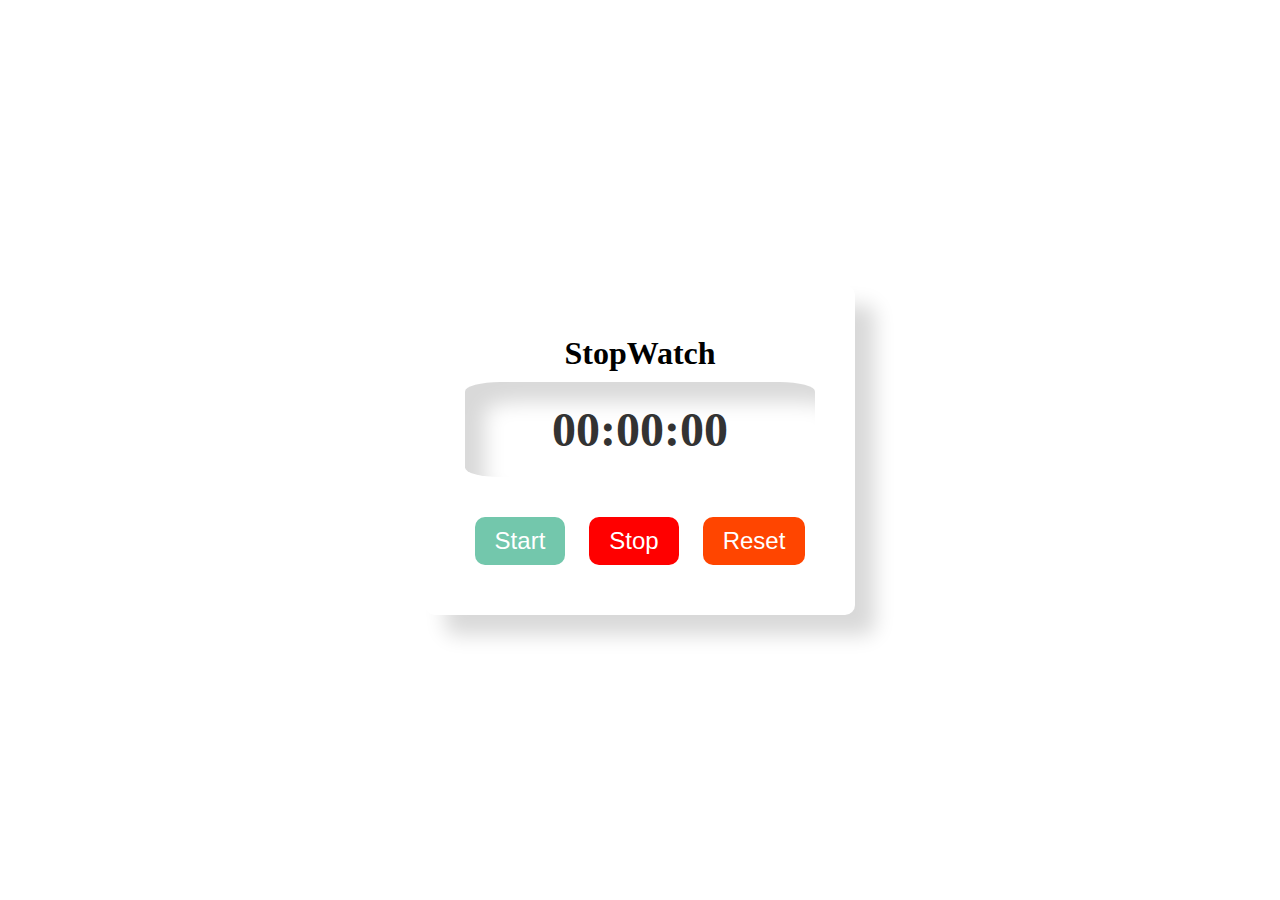
<file: Day1_StopWatch/Index.html>
<!DOCTYPE html>
<html lang="en">
<head>
    <meta charset="UTF-8">
    <meta http-equiv="X-UA-Compatible" content="IE=edge">
    <meta name="viewport" content="width=device-width, initial-scale=1.0">
    <title>stopwatch</title>
    <link rel="stylesheet" href="style.css">
</head>
<body>
    <div class="container">
        <h1>StopWatch</h1>
        <div class="display">00:00:00</div>
        <button class="start">Start</button>
        <button class="stop">Stop</button>
        <button class="reset">Reset</button>
    </div>
    <script src="Script.js"></script>
    
</body>
</html>
</file>
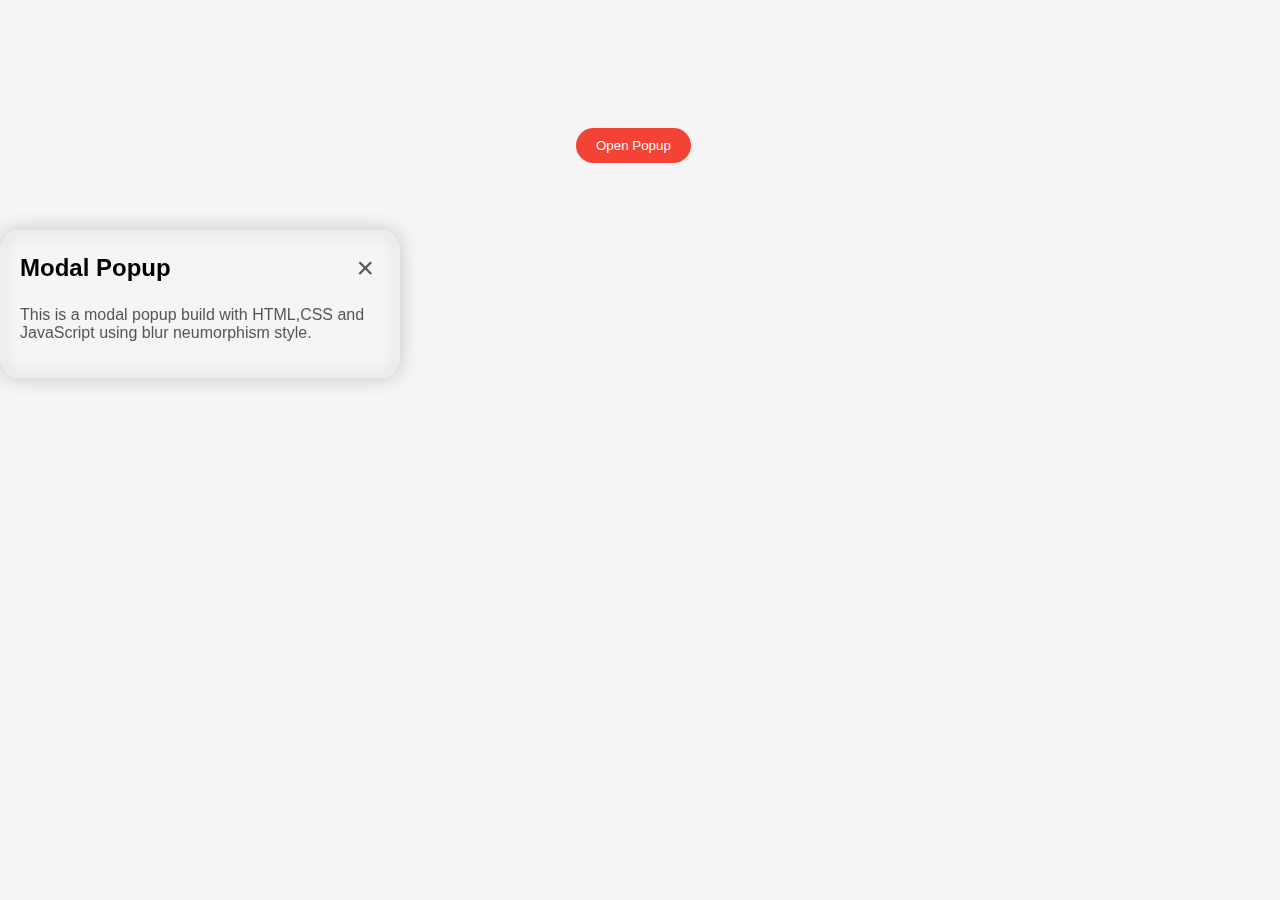
<file: Day2_popup/Index.html>
<!DOCTYPE html>
<html lang="en">
<head>
    <meta charset="UTF-8">
    <meta http-equiv="X-UA-Compatible" content="IE=edge">
    <meta name="viewport" content="width=device-width, initial-scale=1.0">
    <title>Modal Popup Project</title>
    <link rel="stylesheet" href="style.css">
</head>
<body>
    <button id="open-btn">Open Popup</button>
    <div class="popup-container">
        <div class="pop-up">
            <div class="popup-header">
                <h2>Modal Popup</h2>
                <button id="close-btn">&times;</button>
            </div>
            <div class="popup-content">
                <p>This is a modal popup build with HTML,CSS and JavaScript using blur neumorphism style.</p>
            </div>
        </div>
    </div>
    <script src="script.js"></script>
</body>
</html>
</file>
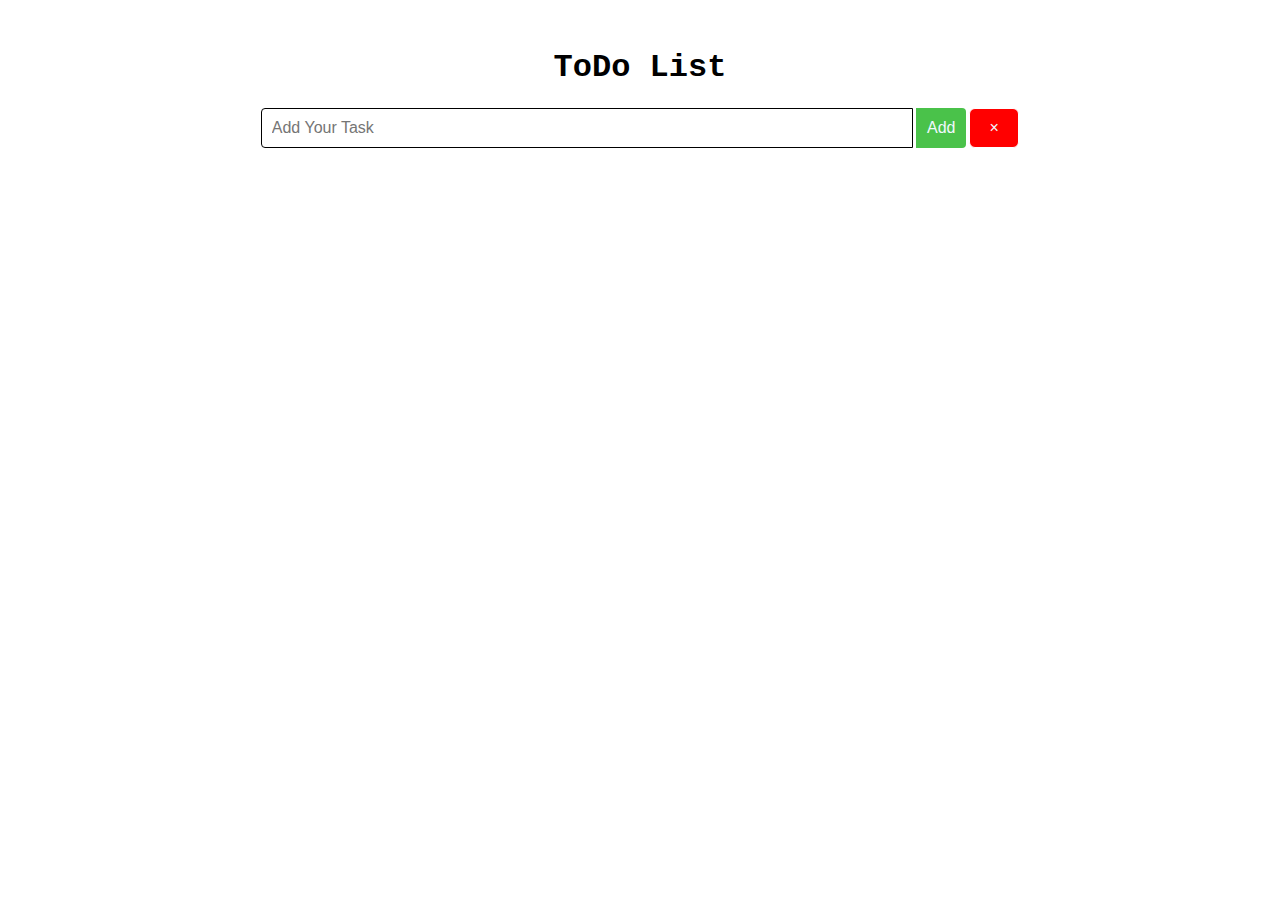
<file: Day3_ToDo_Task/Index.html>
<!DOCTYPE html>
<html lang="en">
<head>
    <meta charset="UTF-8">
    <meta http-equiv="X-UA-Compatible" content="IE=edge">
    <meta name="viewport" content="width=device-width, initial-scale=1.0">
    <title>To Do List</title>
    <link rel="stylesheet" href="style.css">
</head>
<body>
    <div class="container">
        <h1>ToDo List</h1>

        <div class="input-container">
            <input type="text" id="todoInput" placeholder="Add Your Task">
            <button id="addBtn">Add</button>
            <button id="clearBtn">&times;</button>
        </div>
        <ul id="todoList"></ul>
    </div>
    <script src="script.js"></script>
</body>
</html>
</file>
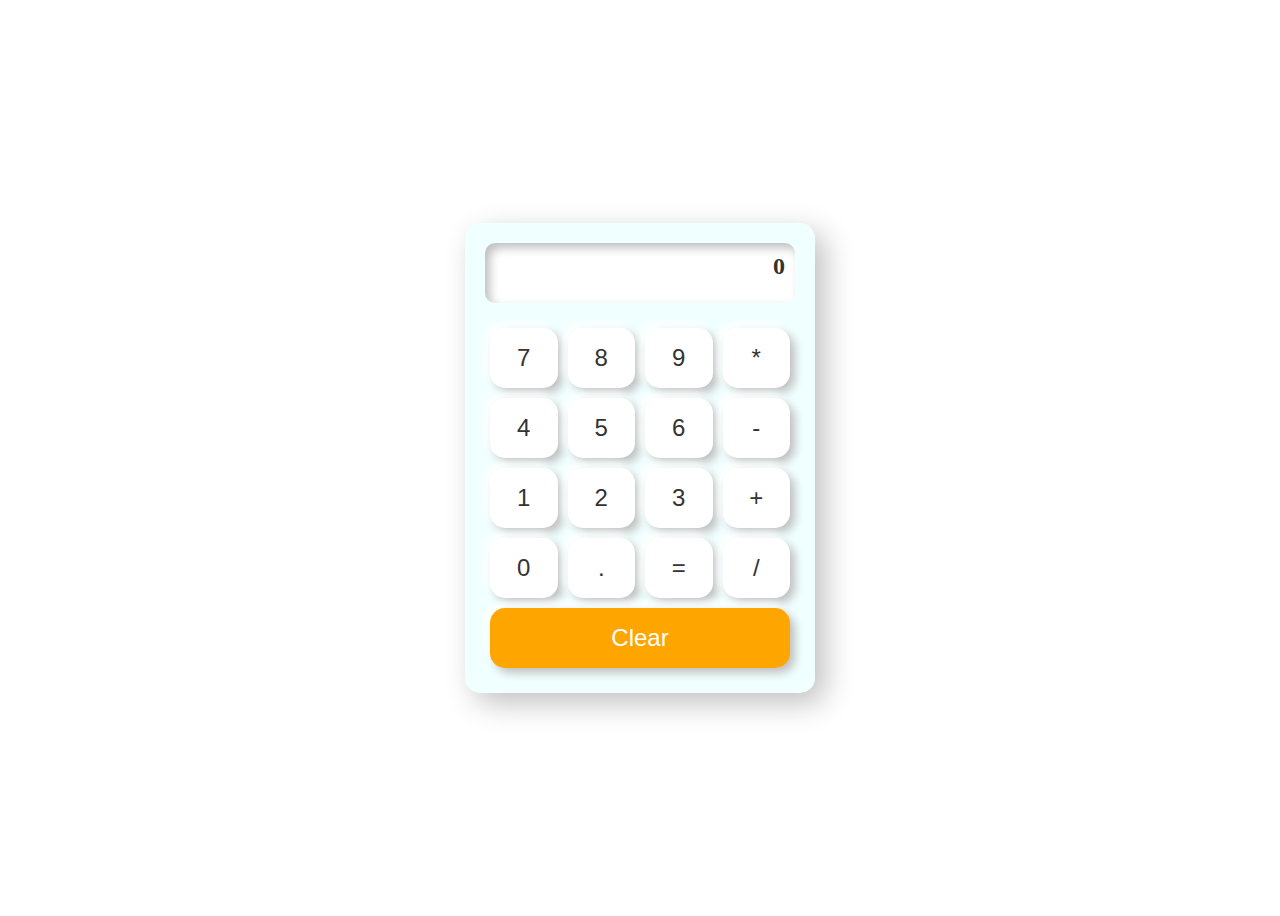
<file: Day4_Calculater/index.html>
<!DOCTYPE html>
<html lang="en">
<head>
    <meta charset="UTF-8">
    <meta http-equiv="X-UA-Compatible" content="IE=edge">
    <meta name="viewport" content="width=device-width, initial-scale=1.0">
    <title>Calculator</title>
    <link rel="stylesheet" href="style.css">
</head>
<body>
    <div class="container">
        <div class="calculator">
            <div class="screen">0
            </div>
                <button>7</button>
                <button>8</button>
                <button>9</button>
                <button>*</button>
                <button>4</button>
                <button>5</button>
                <button>6</button>
                <button>-</button>
                <button>1</button>
                <button>2</button>
                <button>3</button>
                <button>+</button>
                <button>0</button>
                <button>.</button>
                <button>=</button>
                <button>/</button>
                <button class="clear">Clear</button>

        </div>
    </div>
    <script src="script.js"></script>
</body>
</html>
</file>
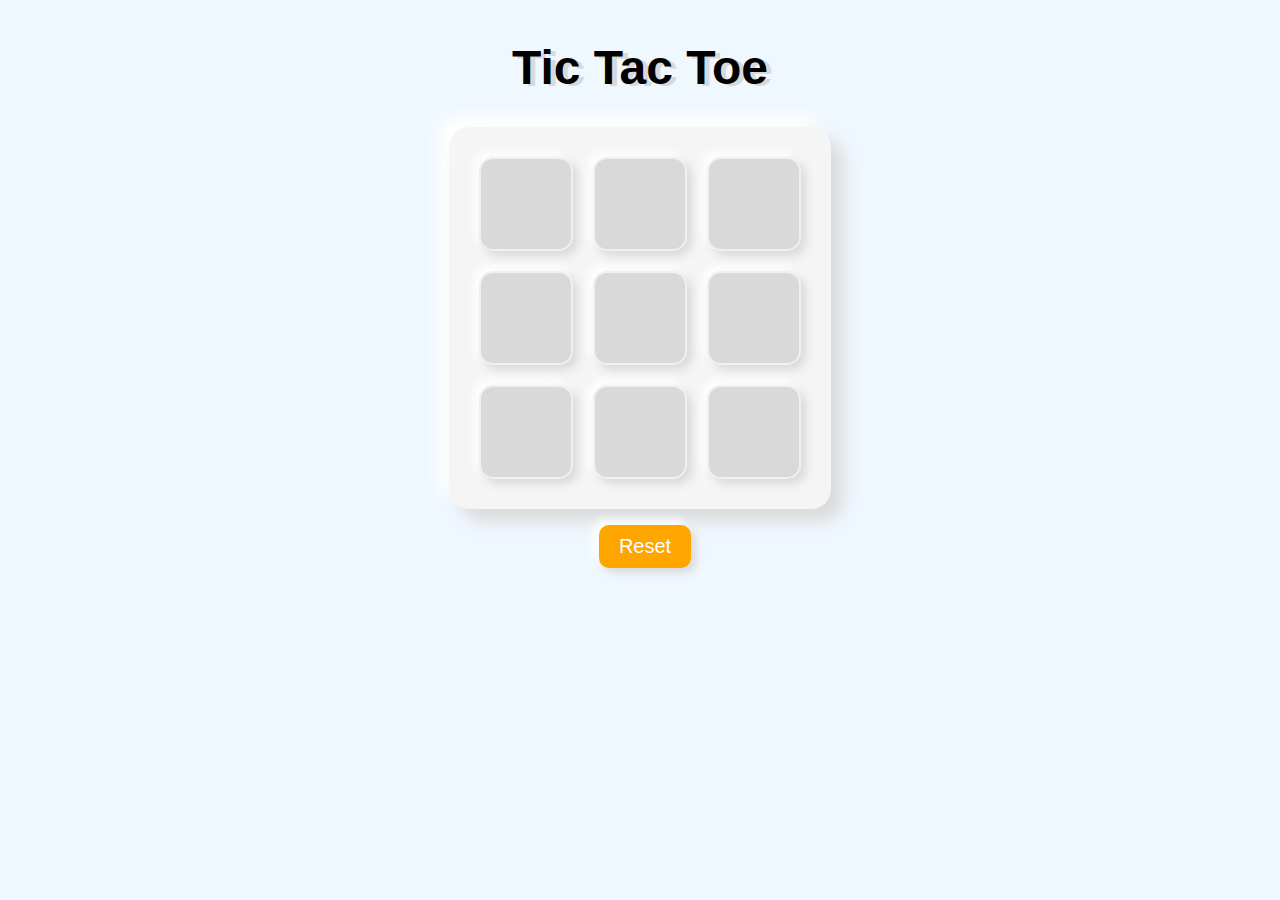
<file: Day5_tictactoe/index.html>
<!DOCTYPE html>
<html lang="en">
<head>
    <meta charset="UTF-8">
    <meta http-equiv="X-UA-Compatible" content="IE=edge">
    <meta name="viewport" content="width=device-width, initial-scale=1.0">
    <title>Tik Tac Toe</title>
    <link rel="stylesheet" href="style.css">
</head>
<body>
    <h1>Tic Tac Toe</h1>
        <div id="game-container">
            <div class="row">
                <div class="cell" id="0"></div>
                <div class="cell" id="1"></div>
                <div class="cell" id="2"></div>
            </div>
            <div class="row">
                <div class="cell" id="3"></div>
                <div class="cell" id="4"></div>
                <div class="cell" id="5"></div>
            </div>
            <div class="row">
                <div class="cell" id="6"></div>
                <div class="cell" id="7"></div>
                <div class="cell" id="8"></div>
            </div>
        </div>

        <div class="message-container">
            <span id="message"></span>
            <button id="reset">Reset</button>
        </div>
    <script src="script.js"></script>
</body>
</html>
</file>
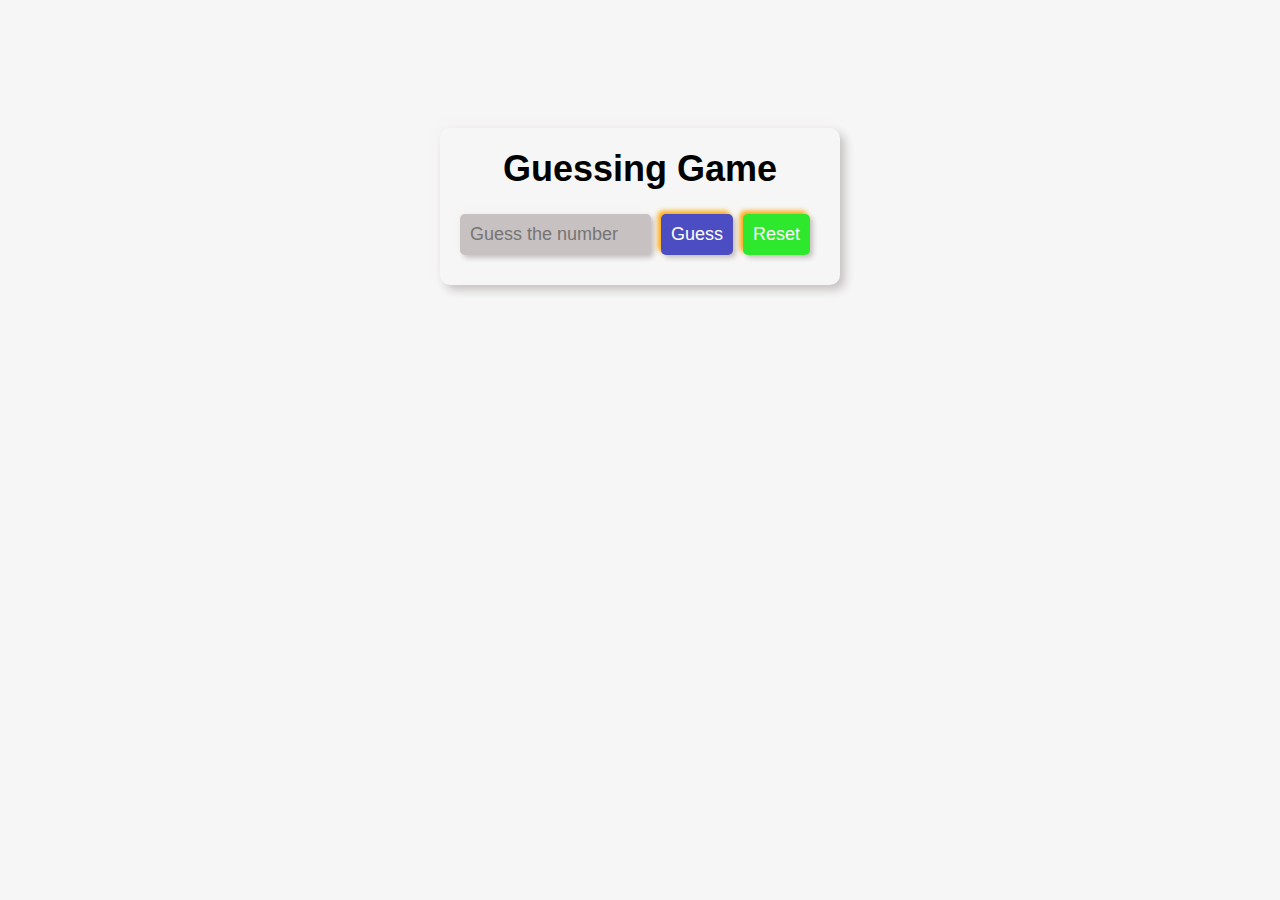
<file: day6_Guessing-Game/Index.html>
<!DOCTYPE html>
<html lang="en">
<head>
    <meta charset="UTF-8">
    <meta http-equiv="X-UA-Compatible" content="IE=edge">
    <meta name="viewport" content="width=device-width, initial-scale=1.0">
    <title>Guessing Game</title>
    <link rel="stylesheet" href="style.css">
</head>
<body>
    <div class="container">
        <h1>Guessing Game</h1>
        <div class="input-container">
            <input type="number" class="num"  id="number" placeholder="Guess the number">
            <button id="guess">Guess</button>
            <button onclick="resetGame()" id="reset-btn">Reset</button>
        </div>
        <div class="message-container">
            <p id="message"></p>
        </div>
        
    </div>
    <script src="script.js"></script>
</body>
</html>
</file>
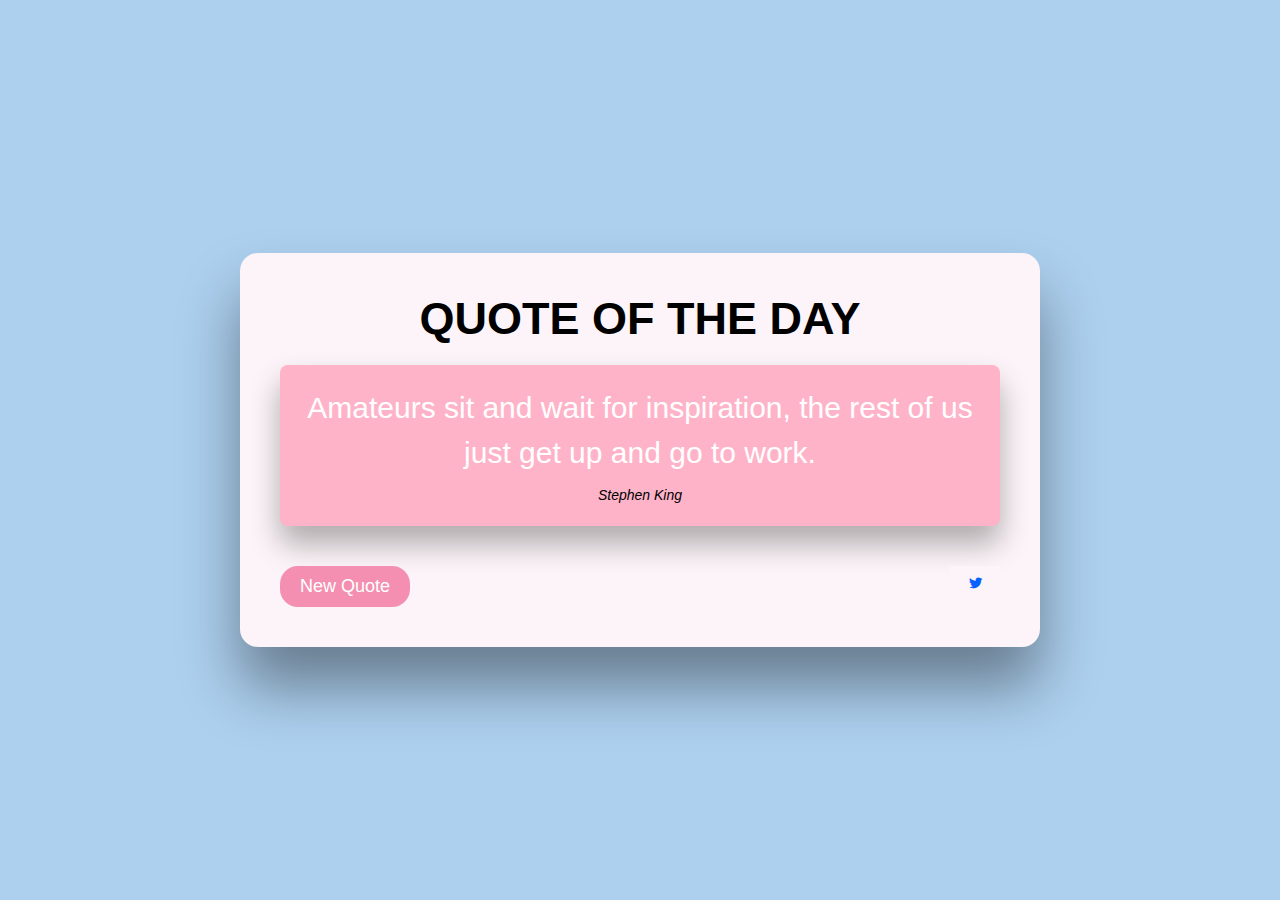
<file: Day7_RandomQuotegenerater/Index.html>
<!DOCTYPE html>
<html lang="en">
<head>
    <meta charset="UTF-8">
    <meta http-equiv="X-UA-Compatible" content="IE=edge">
    <meta name="viewport" content="width=device-width, initial-scale=1.0">
    <title>Qoute Generater</title>
    <link rel="stylesheet" href="style.css">
</head>
<body>
    <div class="container">
        <div class="card">
            <h1 class="title">Quote Of The Day</h1>
            <div class="qoute-container">
                <p class="quote-text" id="qoute"></p>
                <p class="author-name" id="author"></p>
            </div>
            <div class="button-container">
                <button class="btn" id="new-quote">New Quote</button>
                <button>
                    <a class="share-btn" href="#" target="_blank" id="tweet-qoute">
                        <i class="fa-brands fa-twitter fa-beat" ></i>
                    </a>
                </button>
            </div>
        </div>
    </div>
    <script src="script.js"></script>
</body>
</html>
</file>
<file: Day1_StopWatch/style.css>
*{
    margin: 0;
    padding: 0;
    box-sizing: border-box;

}

body{
    background-color: #fff;
    display: flex;
    justify-content: center;
    align-items: center;
    height: 100vh;

}

.container{
    text-align: center;
    background-color: #fff;
    padding: 40px;
    border-radius: 10px;
    box-shadow: 20px 20px 20px #d9d9d9,
    -20px -20px 60px #ffffff;
}

h1{
    font-family: 'Times New Roman', Times, serif;
    padding: 10px;
}

.display{
    font-size: 48px;
    font-weight: bold;
    padding: 20px;
    background-color: #fff;
    border-radius: 10%;
    margin-bottom: 30px;
    box-shadow: inset 20px 20px 20px #d9d9d9,
    inset -20px -20px 60px #ffffff ;
    color:#333;
}

button{
    font-size: 24px;
    padding: 10px 20px;
    margin: 10px;
    border-radius: 10px;
    border: none;
    cursor: pointer;
    background-color: #fff;
    color: #333;
    /* box-shadow: inset 20px 20px 20px #d9d9d9,
    inset -20px -20px 60px #ffffff ; */

    transition: all 0.2s ease-in-out;

}
button:hover{
    transition: translate(5px, 5px);
    box-shadow: 5px 5px 5px #d9d9d9,
    -5px -5px 15px #ffffff;

}

.start{
    background-color: #73c7ac;
    color: #fff;

}
.stop{
    background-color: red;
    color: #fff;

}
.reset{
    background-color: orangered;
    color: #fff;

}
</file>
<file: Day2_popup/style.css>
*{
    box-sizing: border-box;
}

body{
    margin: 0;
    padding: 0;
    font-family: 'Franklin Gothic Medium', 'Arial Narrow', Arial, sans-serif;
    background-color: #f5f5f5;
}

.popup-container{
    position: fixed;
    top: 0;
    left: 0;
    width: 100%;
    margin-top: 18%;
    height: none;
    justify-content: center;
    align-items: center;
    /* background-color: rgba(0, 0, 0, 0.3); */
    z-index: 9999;
    backdrop-filter: blur(10px);
}

.pop-up{
    position: relative;
    width: 400px;
    padding: 20px;
    background-color: #f5f5f5;
    border-radius: 20px;
    box-shadow: 0px 0px 20px rgba(0, 0, 0, 0.2),
     inset 0px 0px 10px rgba(255,255,255,0.5),
    inset 0px 0px 20px rgba(0, 0, 0, 0.1) ;
}

.popup-header{
    display: flex;
    justify-content: space-between;
    align-items: center;
}

.popup-header h2{
    margin: 0;
}

.popup-header button{
    border: none;
    background-color: transparent;
    font-size: 30px;
    cursor: pointer;
    color: #555;
    transition: all 0.3s ease-in-out;
}

.popup-header button:hover{
    color: #f44336;

}

.popup-content{
    margin-top: 20px;
    color: #555;
}

#open-btn{
    margin-top: 10%;
    margin-left: 45%;
    padding: 10px 20px;
    border: none;
    border-radius: 20px;
    background-color: #f44336;
    color: #fff;
    cursor: pointer;
    transition: all 0.3s ease-in-out;
}

.open-btn:hover{
    background-color: #fff ;
    color: #f44336;
    box-shadow: 0px 0px 20px rgba(0, 0, 0, 0.2),
    inset 0px 0px 10px rgba(255,255,255,0.5),
   inset 0px 0px 20px rgba(0, 0, 0, 0.1) ;
}

.blur{
    backdrop-filter: blur(10px);
}
</file>
<file: Day3_ToDo_Task/style.css>
body{
    font-size: medium;
    font-family: "Lucida Console", "Courier New", monospace;
    background-color: rgb(255, 255, 255);
}

.container{
    margin: 0 auto;
    padding: 20px;
    max-width: 60%;
    text-align: center;
}

.h1{
    margin-top: 0;
    text-align: center;
}

.input-container{
    display: flex;
    margin-bottom: 10px;
}

input[type = "text"]{
    flex: 1;
    padding: 10px;
    font-size: 16px;
    border: 1px solid black;
    border-radius: 4px 0 0 4px;
}

button{
    padding: 10px;
    font-size: 16px;
    border: none;
    border-radius: 0 4px 4px 0;
    background-color: rgb(74, 194, 74);
    color: aliceblue;
    width :50px;
    margin-left: 3px;
}

#clearBtn{
    border: 1px solid white;
    border-radius: 6px;
    background-color: red;
}

button:hover{
    background-color: rgb(236, 175, 61);
}

ul{
    list-style-type: none;
    margin: 0;
    padding: 0;
    background-color: white;
    border-radius: 4px;
    box-shadow: 0 2px 4px rgba(0,0,0,2);
    width: 85%;
}

li{
    padding: 10px;
    border-bottom: 1px solid #ddd ;
    text-align: left;
    
}
</file>
<file: Day4_Calculater/style.css>
*{
    box-sizing: border-box;

}

body{
    background-color: rgb(255, 255, 255);
    font-family: 'san-serif';
}

.container{
    display: flex;
    justify-content: center;
    align-items: center;
    height: 100vh;
}

.calculator{
    background-color: azure;
    box-shadow: 10px 10px 30px #c0c0c0,
    -10px -10px 30px #ffffff;
    border-radius: 15px;
    padding: 20px;
    display: flex;
    flex-wrap: wrap;
    justify-content: center;
    width: 350px;

}

.screen{
    background-color: white;
    border-radius: 10px;
    box-shadow: inset 5px 5px 10px #c0c0c0,
    inset -5px -5px 10px #ffffff;
    color: #333;
    font-size: 24px;
    font-weight: bold;
    height: 60px;
    margin-bottom: 20px;
    padding: 10px;
    text-align: right;
    width: 100%;

}

button{
    background-color: white;
    border: none;
    border-radius: 15px;
    box-shadow: 5px 5px 10px #c0c0c0, -5px -5px 10px #ffffff;
    color: #333;
    cursor: pointer;
    font-size: 24px;
    height: 60px;
    margin: 5px;
    padding: 0 20px;
    transition: box-shadow 0.3s ease;
    width: calc(25% - 10px);
}
.clear{
    background-color: orange;
    box-shadow: 5px 5px 10px #c0c0c0, -5px -5px 10px #ffffff;
    color: #ffffff;
    width: 100%;
}

button:hover{
    box-shadow: 2px 2px 5px #c0c0c0, inset -2px -2px 5px #ffffff;
    
}
</file>
<file: Day5_tictactoe/style.css>
/* * {
    font-size: 30px;
} */

body{
    background-color: aliceblue;
    font-family: 'Lucida Sans', 'Lucida Sans Regular', 'Lucida Grande', 'Lucida Sans Unicode', Geneva, Verdana, sans-serif;
    display: flex;
    flex-direction: column;
    align-items: center;
    justify-content: center;
}

h1{
    font-size: 3rem;
    text-shadow: 5px 2px #d9d9d9;
}

#game-container{
    display: flex;
    flex-direction: column;
    align-items: center;
    justify-content: center;
    background-color: whitesmoke;
    box-shadow: 12px 12px 18px #d9d9d9, -10px -10px 15px #ffffff;
    padding: 20px;
    border-radius: 20px;
}

.row{
    display: flex;
    flex-direction: row;
}

.cell{
    width: 90px;
    height: 90px;
    background-color: #d9d9d9;
    border: 2px solid #f0f0f0;
    font-size: center;
    display: flex;
    justify-content: center;
    align-items: center;
    border-radius: 15%;
    cursor: pointer;
    box-shadow: 5px 5px 10px #d9d9d9, -5px -5px 10px #ffffff;
    margin: 10px;
    transition: all 0.3s ease-in-out;
}

.cell:hover{
    background-color: #f0f0f0;
    transform: translate(-5px);
    box-shadow: 5px 5px 10px #d9d9d9, -5px -5px 10px #ffffff, inset 2px 2px 5px #d9d9d9, inset -2px -2px 5px #ffffff;

}

.cell.x{
    color: red;
    font-size: 40px;
}

.cell.o{
    color: blue;
    font-size: 40px;
}

#reset{
    background-color: orange;
    color: white;
    font-size: 20px;
    border: none;
    border-radius: 10px;
    padding: 10px 20px;
    margin-top: 1rem;
    box-shadow: 5px 5px 10px #d9d9d9, -5px -5px 10px #ffffff;
    transition: all 0.2s ease-in-out;
}

#reset:hover{
    background-color: orange;
    /* transform: translate(-5px); */
    transform: scale(1.1);
    box-shadow: 5px 5px 10px #d9d9d9, -5px -5px 10px #ffffff, inset 2px 2px 5px #d9d9d9, inset -2px -2px 5px #ffffff;
}

#message {
    margin-right: 10px;
    font-weight: bold;
    color: blue;
    font-size: 25px;
}
</file>
<file: day6_Guessing-Game/style.css>
*{
    box-sizing: border-box;  
}
body{
    margin: 0;
    padding: 0;
    font-family: sans-serif;
    background-color: #f5f5f5dd;
}
.container{
    border-radius: 10px;
    margin: 0 auto;
    padding: 20px;
    max-width: 60%;
    text-align: center;
    box-shadow: 5px 5px 10px #c7c1c1, -5px -5px 10px #f6f2f2;
    width: 400px;
    margin-top: 10%;
}
h1{
    font-size: 36px;
    margin-top: 0;
}
p{
    font-size: 18px;
    margin-bottom: 10px;
}

.input-container{
    display: flex;
    margin-bottom: 10px;
}
input[type=number]{
    padding: 10px;
    font-size: 18px;
    border-radius: 5px;
    border: none;
    background-color: #c7c1c1;
    color: #fff;
    width: 70%;
    margin-right: 10px;
    box-shadow: 3px 3px 5px #c7c1c1, -3px -3px 5px #f6f2f2;
}
button{
    padding: 10px;
    font-size: 18px;
    border-radius: 5px;
    border: none;
    margin-right: 10px;
    box-shadow: 3px 3px 5px #c7c1c1, -3px -3px 5px orange;
    cursor: pointer;
}
#guess{
    background-color: rgb(77, 77, 195);
    color: white;
}
#reset-btn{
    background-color: rgb(45, 232, 45);
    color: white;
}
button:hover{
    transition: translate(5px, 5px);
    box-shadow: 5px 5px 5px #d9d9d9,
    -5px -5px 15px #ffffff;
}
#message{
    margin-top: 10px;
    font-size: 18px;
    font-weight: bold;
}
</file>
<file: Day7_RandomQuotegenerater/style.css>
@import url(https://cdnjs.cloudflare.com/ajax/libs/font-awesome/6.4.0/css/all.min.css);

*{
    margin: 0;
    padding: 0;
    box-sizing: border-box;
}

body{
    background-color: #add0ef;
    font-family: sans-serif;
}

.container{
    display: flex;
    justify-content: center;
    align-items: center;
    height: 100vh;
}

.card{
    background-color: #fcf4f8 ;
    border-radius: 18px;
    box-shadow: 0 40px 60px rgba(0,0,0,0.4);
    padding: 40px;
    text-align: center;
    max-width: 800px;
    width: 90%;
}

.title{
    font-size: 45px;
    margin-bottom: 20px;
    text-transform: uppercase;
}

.qoute-container{
    margin-bottom: 40px;
    background-color: #ffb3c9;
    padding: 20px;
    border-radius: 8px;
    box-shadow: 0 18px 30px rgba(0,0,0,0.3) ;
}

.quote-text{
    font-family: 'Lucida Sans', 'Lucida Sans Regular', 'Lucida Grande', 'Lucida Sans Unicode', Geneva, Verdana, sans-serif;
    font-size: 30px;
    line-height: 1.5;
    margin-bottom: 10px;
    color: white;
}

.author-name{
    font-size: 14px;
    font-style: italic;
    line-height: 1.5;
}

.button-container{
    display: flex;
    justify-content: space-between;
    margin-top: 20px;
}

.btn{
    background-color: #f48fb1 ;
    border: none;
    border-radius: 18px;
    color: white;
    cursor: pointer;
    font-size: 18px;
    padding: 10px 20px;
    transition: all 0.2s ease;
}
.btn:hover{
    transition: translate(5px, 5px);
    background-color:#52aea3 ;

}
.fa-brands{
    border: 0px;
    border-radius: 18px;
    color: #0561ff;
    height: 20px;
    width: 50px;
    justify-content: center;
    align-items: center;
    
}
button{
    border: none;
    background-color: #fcf4f8 ;
}
</file>
